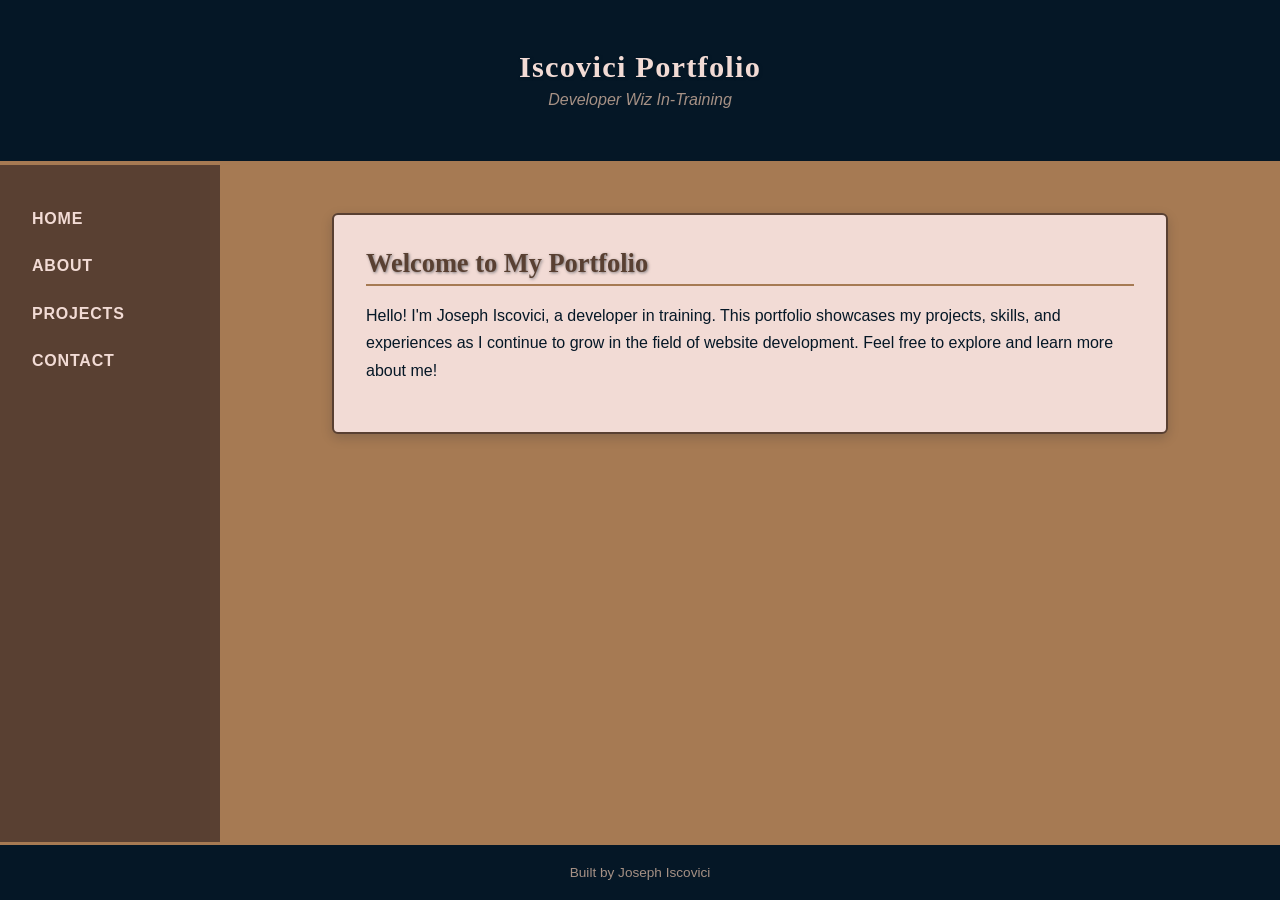
<file: index.html>
<!DOCTYPE html>
<html lang="en">
<head>
    <meta charset="UTF-8">
    <meta name="viewport" content="width=device-width, initial-scale=1.0">
    <link rel="stylesheet" href="styles.css">
    <title>Iscovici Portfolio</title>
</head>
<body>
    <header>
        <h1>Iscovici Portfolio</h1>
        <p>Developer Wiz In-Training</p>
    </header>
    <nav>
        <ul>
            <li><a href="index.html">Home</a></li>
            <li><a href="about.html">About</a></li>
            <li><a href="projects.html">Projects</a></li>
            <li><a href="contact.html">Contact</a></li>
        </ul>
    </nav>
    <main>
        <section>
            <h2>Welcome to My Portfolio</h2>
            <p>Hello! I'm Joseph Iscovici, a developer in training. This portfolio showcases my projects, skills, and experiences as I continue to grow in the field of website development. Feel free to explore and learn more about me!</p>
        </section>
    </main>
    <footer>
        <p>Built by Joseph Iscovici</p>
    </footer>
</body>
</html>
</file>
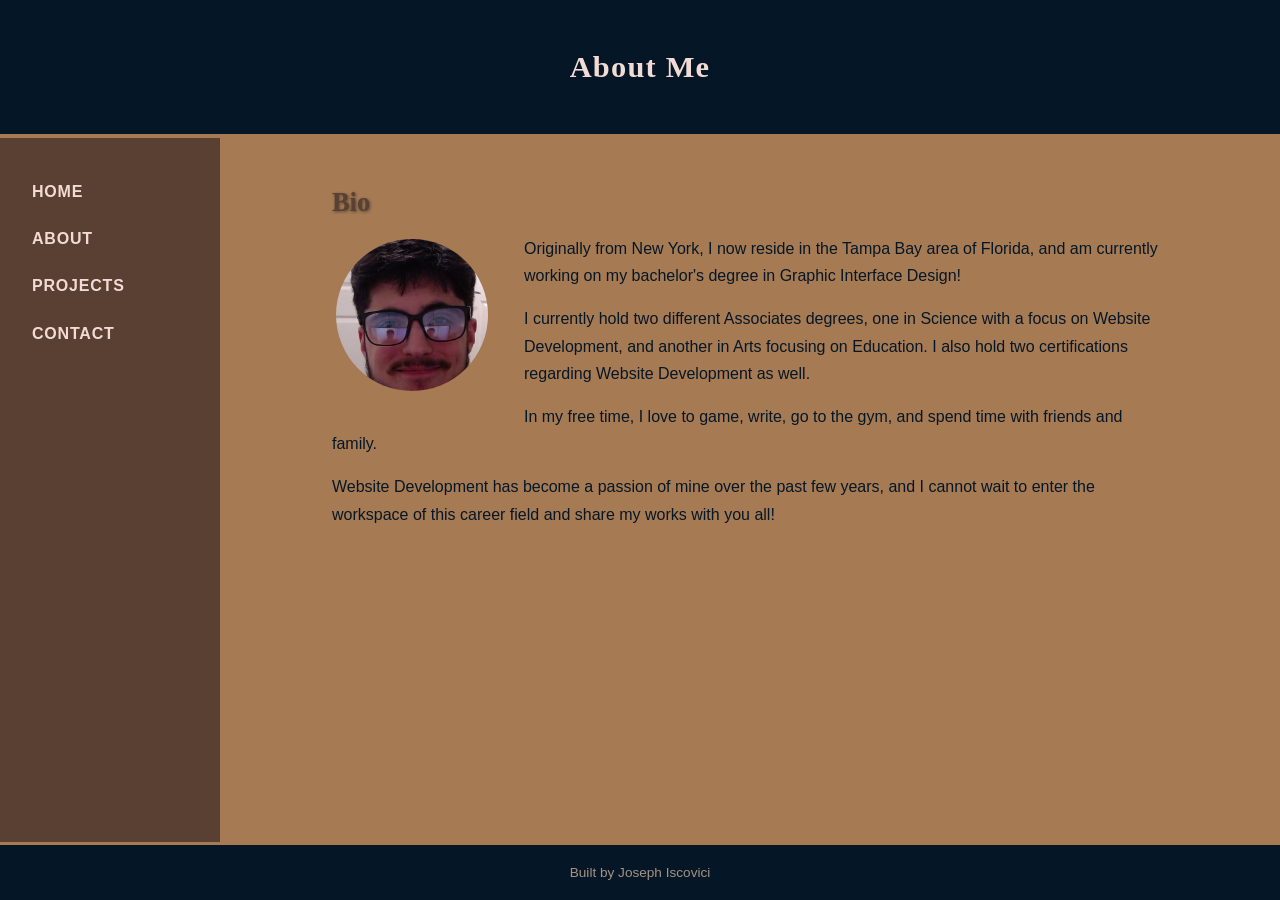
<file: about.html>
<!DOCTYPE html>
<html lang="en">
<head>
    <meta charset="UTF-8">
    <meta name="viewport" content="width=device-width, initial-scale=1.0">
    <link rel="stylesheet" href="styles.css">
    <title>About Me</title>
</head>
<body>
    <header>
        <h1>About Me</h1>
    </header>
    <nav>
         <ul>
            <li><a href="index.html">Home</a></li>
            <li><a href="about.html">About</a></li>
            <li><a href="projects.html">Projects</a></li>
            <li><a href="contact.html">Contact</a></li>
        </ul>
    </nav>
    <main>
        <h2>Bio</h2>
        <img src="me.jpg" alt="Picture of Joseph Iscovici">
        <p>Originally from New York, I now reside in the Tampa Bay area of Florida, and am currently working on my bachelor's degree in Graphic Interface Design!</p>
        <p>I currently hold two different Associates degrees, one in Science with a focus on Website Development, and another in Arts focusing on Education. I also hold two certifications regarding Website Development as well.</p>
        <p>In my free time, I love to game, write, go to the gym, and spend time with friends and family.</p>
        <p>Website Development has become a passion of mine over the past few years, and I cannot wait to enter the workspace of this career field and share my works with you all!</p>
    </main>
    <footer>
        <p>Built by Joseph Iscovici</p>
    </footer>
</body>
</html>
</file>
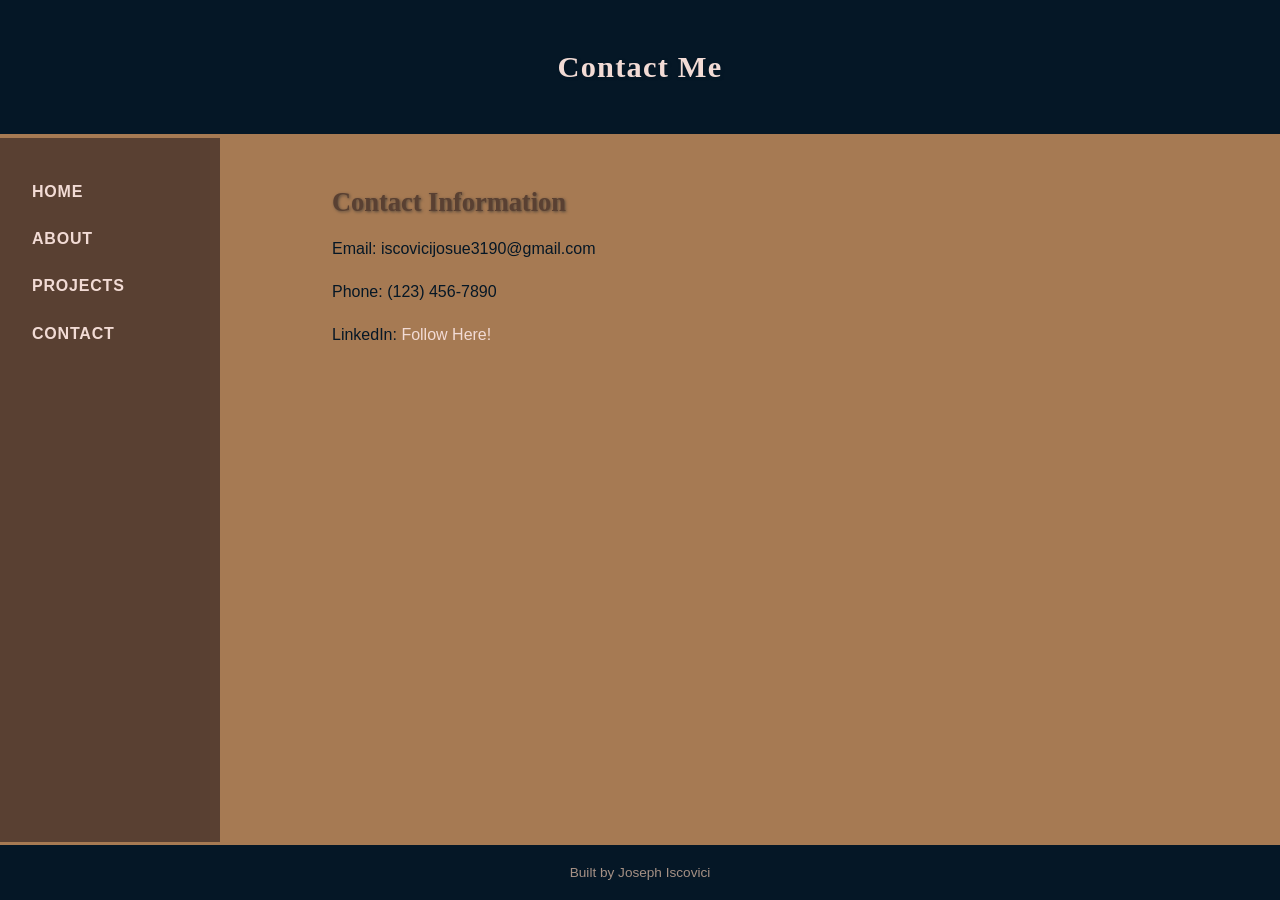
<file: contact.html>
<!DOCTYPE html>
<html lang="en">
<head>
    <meta charset="UTF-8">
    <meta name="viewport" content="width=device-width, initial-scale=1.0">
    <link rel="stylesheet" href="styles.css">
    <title>Contact Me</title>
</head>
<body>
    <header>
        <h1>Contact Me</h1>
    </header>
    <nav>
         <ul>
            <li><a href="index.html">Home</a></li>
            <li><a href="about.html">About</a></li>
            <li><a href="projects.html">Projects</a></li>
            <li><a href="contact.html">Contact</a></li>
        </ul>
    </nav>
    <main>
        <h2>Contact Information</h2>
        <p>Email: iscovicijosue3190@gmail.com</p>
        <p>Phone: (123) 456-7890</p>
        <p>LinkedIn: <a href="https://www.linkedin.com/in/joseph-m-iscovici-291109267/">Follow Here!</a></p>
    </main>
    <footer>
        <p>Built by Joseph Iscovici</p>
    </footer>
</body>
</html>
</file>
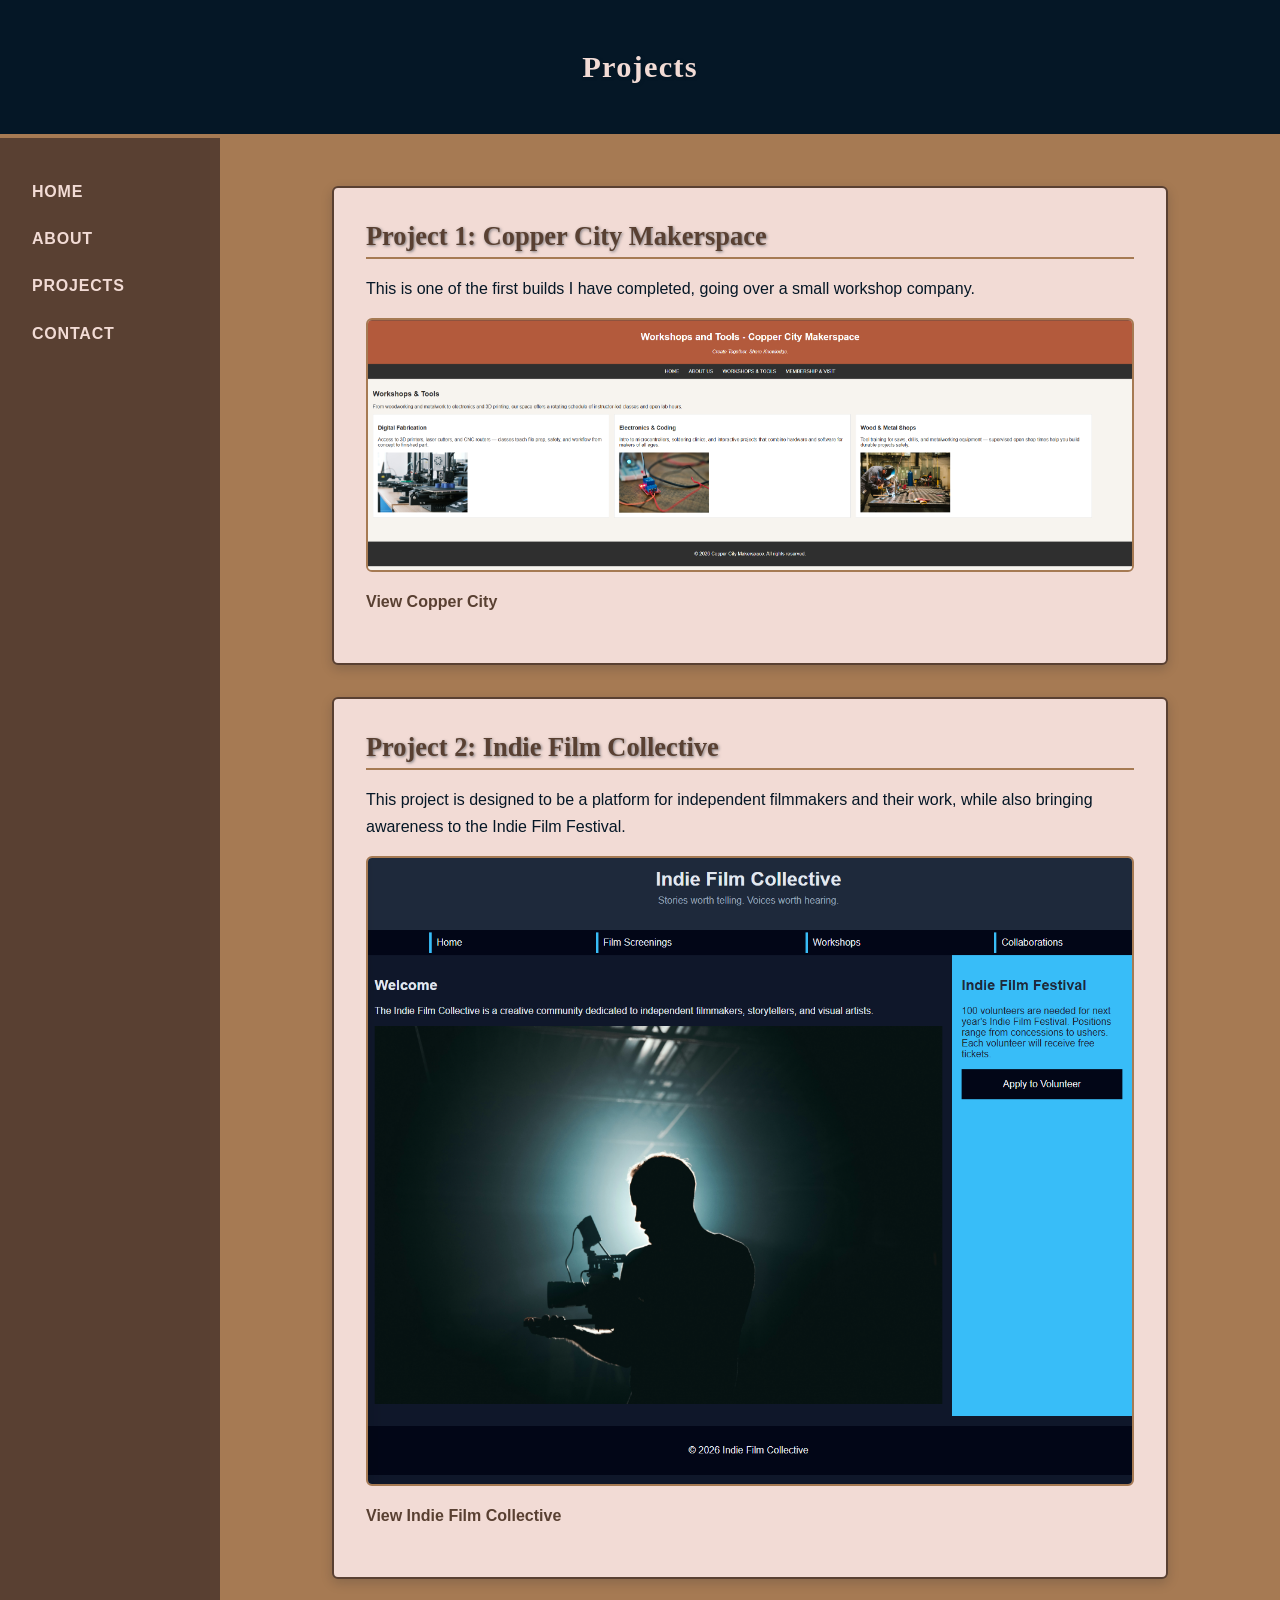
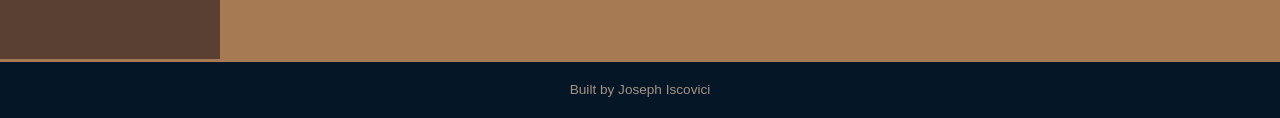
<file: projects.html>
<!DOCTYPE html>
<html lang="en">
<head>
    <meta charset="UTF-8">
    <meta name="viewport" content="width=device-width, initial-scale=1.0">
    <link rel="stylesheet" href="styles.css">
    <title>Projects</title>
</head>
<body>
    <header>
        <h1>Projects</h1>
    </header>
    <nav>
         <ul>
            <li><a href="index.html">Home</a></li>
            <li><a href="about.html">About</a></li>
            <li><a href="projects.html">Projects</a></li>
            <li><a href="contact.html">Contact</a></li>
        </ul>
    </nav>
    <main>
        <section>
            <h2>Project 1: Copper City Makerspace</h2>
            <p>This is one of the first builds I have completed, going over a small workshop company.</p>
            <img src="copper_city.png" alt="Copper City Workshops">
            <p><a href="https://jiscovic.github.io/5-Code-Along/" target="_blank">View Copper City</a></p>
        </section>
        <section>
            <h2>Project 2: Indie Film Collective</h2>
            <p>This project is designed to be a platform for independent filmmakers and their work, while also bringing awareness to the Indie Film Festival.</p>
            <img src="indie.png" alt="Inital showings of the Indie Film Collective">
            <p><a href="https://jiscovic.github.io/5-Build/" target="_blank">View Indie Film Collective</a></p>
        </section>
    </main>
    <footer>
        <p>Built by Joseph Iscovici</p>
    </footer>
</body>
</html>
</file>
<file: styles.css>
/* CSS by Joseph Iscovici */
/* Color Palette
dark blue= #051726
dark beige= #A67A53
brown= #594032
light brown= #A69185
light pink= #F2DBD5
*/

/* GLOBAL MOBILE FIRST STYLES */
*, *::before, *::after {
  box-sizing: border-box;
  margin: 0;
  padding: 0;
}
 
html {
  font-size: 16px;
  scroll-behavior: smooth;
}
 
body {
  background-color: #A67A53;          
  color:#051726;
  font-family: 'Trebuchet MS', 'Gill Sans', sans-serif;
  font-size: 1rem;
  line-height: 1.7;
  min-height: 100vh;
 
  display: grid;
  grid-template-rows: auto auto 1fr auto;
  grid-template-columns: 1fr;
  grid-template-areas:
    "header"
    "nav"
    "main"
    "footer";
}
 /* ─────────────────────────────────────────
   TYPOGRAPHY
───────────────────────────────────────── */
h1, h2 {
  font-family: 'Georgia', 'Times New Roman', serif;
  font-weight: 700;
  line-height: 1.25;
  color: #F2DBD5;
  text-shadow: 1px 1px 3px rgba(5, 23, 38, 0.5);
}
 
h1 { font-size: 1.75rem; }
h2 { font-size: 1.35rem; margin-bottom: var(--space-sm); }
 
p {
  margin-bottom: 1rem;
  color: #051726;
}
 
a {
  color: #F2DBD5;
  text-decoration: none;
  transition: color 0.25s ease, opacity 0.25s ease;
}
 
a:hover,
a:focus {
  color: #A69185;
  text-decoration: underline;
  opacity: 0.85;
}
 
img {
  display: block;
  max-width: 100%;
  height: auto;
  border-radius: 6px;
  margin-block: 1rem;
  border: 3px solid #594032;
}
/* ─────────────────────────────────────────
   HEADER 
───────────────────────────────────────── */
header {
  grid-area: header;
  background-color: #051726;
  color: #F2DBD5;
  text-align: center;
  padding: 2rem 1rem;
  border-bottom: 4px solid #A67A53;
}
 
header h1 {
  font-size: 1.9rem;
  letter-spacing: 0.04em;
}
 
header p {
  color: #A69185;
  font-style: italic;
  margin-bottom: 0;
}
/* ─────────────────────────────────────────
   NAVIGATION  
───────────────────────────────────────── */
nav {
  grid-area: nav;
  background-color: #594032;
  padding: 0.5rem 1rem;
}
 
nav ul {
  list-style: none;
 
  display: flex;
  flex-wrap: wrap;
  justify-content: center;
  gap: 0.5rem 1rem;
}
 
nav ul li a {
  display: inline-block;
  color: #F2DBD5;
  font-family: 'Trebuchet MS', 'Gill Sans', sans-serif;
  font-size: 0.95rem;
  font-weight: 600;
  letter-spacing: 0.05em;
  text-transform: uppercase;
  padding: 0.25rem 0.5rem;
  border-radius: 6px;
  transition: background-color 0.25s ease, color 0.25s ease;
}
 
nav ul li a:hover,
nav ul li a:focus {
  background-color: #A67A53;
  color: #051726;
  text-decoration: none;
}
/* ─────────────────────────────────────────
   MAIN  
───────────────────────────────────────── */
main {
  grid-area: main;
  padding: 2rem 1rem;
  max-width: 900px;
  width: 100%;
  margin-inline: auto;
}
 
/* ─────────────────────────────────────────
   SECTIONS
───────────────────────────────────────── */
section {
  background-color: #F2DBD5;
  border: 2px solid #594032;
  border-radius: 6px;
  padding: 2rem;
  margin-bottom: 2rem;
  box-shadow: 0 4px 12px rgba(5, 23, 38, 0.18);
}
 
section h2 {
  color: #594032;
  border-bottom: 2px solid #A67A53;
  padding-bottom: 0.25rem;
  margin-bottom: 1rem;
}
 
section p {
  color: #051726;
}
/* ─────────────────────────────────────────
   FOOTER  
───────────────────────────────────────── */
footer {
  grid-area: footer;
  background-color: #051726;
  color: #A69185;
  text-align: center;
  padding: 1rem;
  font-size: 0.85rem;
  border-top: 3px solid #A67A53;
}
 
footer p {
  color: #A69185;
  margin-bottom: 0;
}
/* ─────────────────────────────────────────
   CONTACT PAGE  
───────────────────────────────────────── */
main > h2 {
  color: #594032;
  margin-bottom: 1rem;
}
/* ─────────────────────────────────────────
   PROJECTS PAGE
───────────────────────────────────────── */
main > section + section {
  margin-top: 0;
}
 
section img {
  border: 2px solid #A67A53;
  margin-top: 0.5rem;
}
 
section a {
  color: #594032;
  font-weight: 600;
}
 
section a:hover {
  color: #A67A53;
}
/* ─────────────────────────────────────────
   ABOUT PAGE  
───────────────────────────────────────── */
main img[alt="Picture of Joseph Iscovici"] {
  border-radius: 50%;
  width: 140px;
  height: 140px;
  object-fit: cover;
  margin-inline: auto;
  border: 4px solid #A67A53;
}
/* ─────────────────────────────────────────
   MEDIA QUERY  
───────────────────────────────────────── */
@media (min-width: 640px) {
 
  h1 { font-size: 2.4rem; }
  h2 { font-size: 1.65rem; }
 
  header {
    display: flex;
    flex-direction: column;
    align-items: center;
    padding: 3rem 2rem;
  }
 
  nav ul {
    justify-content: center;
    gap: 0.5rem 2rem;
  }
 
  nav ul li a {
    font-size: 1rem;
    padding: 0.5rem 1rem;
  }
 
  body {
    grid-template-columns: 220px 1fr;
    grid-template-rows: auto 1fr auto;
    grid-template-areas:
      "header header"
      "nav    main"
      "footer footer";
  }
 
  nav {
    padding: 2rem 1rem;
    border-right: 3px solid #594032;
  }
 
  nav ul {
    flex-direction: column;
    align-items: flex-start;
    gap: 0.25rem;
  }
 
  nav ul li {
    width: 100%;
  }
 
  nav ul li a {
    display: block;
    width: 100%;
  }
 
  main {
    padding: 3rem 2rem;
  }
 
  main img[alt="Picture of Joseph Iscovici"] {
    float: left;
    margin: 0 2rem 1rem 0;
    width: 160px;
    height: 160px;
  }
}
</file>
